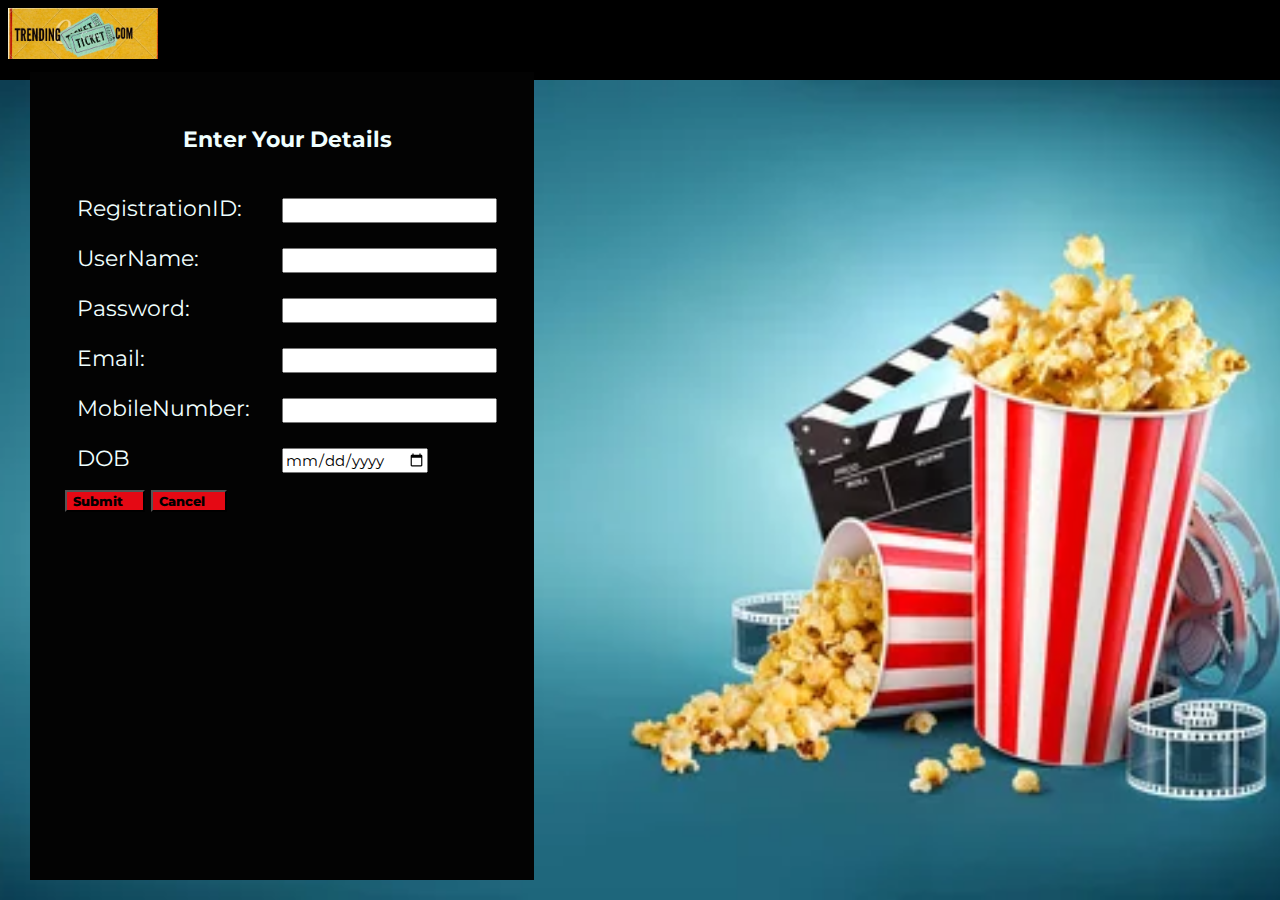
<file: HTML_and_CSS_Assignment/index.html>
<!DOCTYPE html>
<html lang="en">
<head>
    <meta charset="UTF-8">
    <meta http-equiv="X-UA-Compatible" content="IE=edge">
    <meta name="viewport" content="width=device-width, initial-scale=1.0">
    <title>TrensdingTicket</title>
    <link rel="stylesheet" href="style-home.css">
    <link href="https://cdn.jsdelivr.net/npm/bootstrap@5.0.0-beta2/dist/css/bootstrap.min.css" rel="stylesheet" integrity="sha384-BmbxuPwQa2lc/FVzBcNJ7UAyJxM6wuqIj61tLrc4wSX0szH/Ev+nYRRuWlolflfl" crossorigin="anonymous">
    <link rel="preconnect" href="https://fonts.gstatic.com">
<link href="https://fonts.googleapis.com/css2?family=Montserrat&display=swap" rel="stylesheet">
</head>
<body style="background-color: black;">
    <nav class="navbar navbar-expand-lg navbar-light bg-custom">
        <div class="container">
          <a class="navbar-brand" href="#">
              <img src="./image/logo.png" style="width: 150px"/>
          </a>
           
          <div >
            <ul class="navbar-nav me-auto mb-2 mb-lg-0">
            
              <li class="nav-item" style="padding: 10px;">
                <a href="./playing.html">
                  <button class="btn btn-custom">
                       
                      Now Showing
                   
                  </button>
              </a>
              </li>
              <li class="nav-item" style="padding: 10px;">
      <a href="booking.html">

        <button class="btn btn-custom">
             
                Buy Ticket
             
        </button>
    </a>
              </li>
              

              <li class="nav-item"style="padding: 10px;">
                <a class="nav-link active" aria-current="page" href="./index.html">Home</a>
              </li>
              
            </ul>
            
          </div>
        </div>
    </nav>

    <div  class="bg-img">
 

<div class = "formData" >
<form id="FormData" action = "#" >
  <center>
  <h4>Enter Your Details</h4>
  </center>
  <table>
  <tr>
    <td>RegistrationID:</td>
    <td> <input type = "text" name = "name" required></td>
  </tr>
  
  <tr>
    <td>UserName:</td>
    <td> <input type = "text" name = "name" pattern="(?=.*[a-zA-Z])"title="Must contain only text and not numeric field" required></td>
  </tr>
  <tr>
    <td>Password:</td>
    <td> <input type = "password" id="psw" name="psw" pattern="(?=.*\d)(?=.*[a-z])(?=.*[A-Z]).{8,}" 
      title="Must contain at least one number and one uppercase and lowercase letter, and at least 8 or more characters" requiredname = "name" required></td>
  </tr>
  <tr>
    <td>Email:</td>
    <td> <input type = "email" name = "name" required></td>
  </tr>
  <tr>
    <td>MobileNumber:</td>
    <td> <input type = "tel" name = "name"  required></td>
  </tr>
  <tr>
    <td>DOB</td>
    <td> <input type = "date" name = "name" required></td>
  </tr>
</table>
  <tr>
    <td>
        
      <button class="btn btn-custom">
             
        Submit
     
</button>
        
    </td>
    <td>
        
      <button class="btn btn-custom">
             
        Cancel
     
</button>
        
    </td>
</tr>

  


</form>

  
    <script src="https://cdn.jsdelivr.net/npm/@popperjs/core@2.6.0/dist/umd/popper.min.js" integrity="sha384-KsvD1yqQ1/1+IA7gi3P0tyJcT3vR+NdBTt13hSJ2lnve8agRGXTTyNaBYmCR/Nwi" crossorigin="anonymous"></script>
    <script src="https://cdn.jsdelivr.net/npm/bootstrap@5.0.0-beta2/dist/js/bootstrap.min.js" integrity="sha384-nsg8ua9HAw1y0W1btsyWgBklPnCUAFLuTMS2G72MMONqmOymq585AcH49TLBQObG" crossorigin="anonymous"></script>
</body>
</html>
</file>
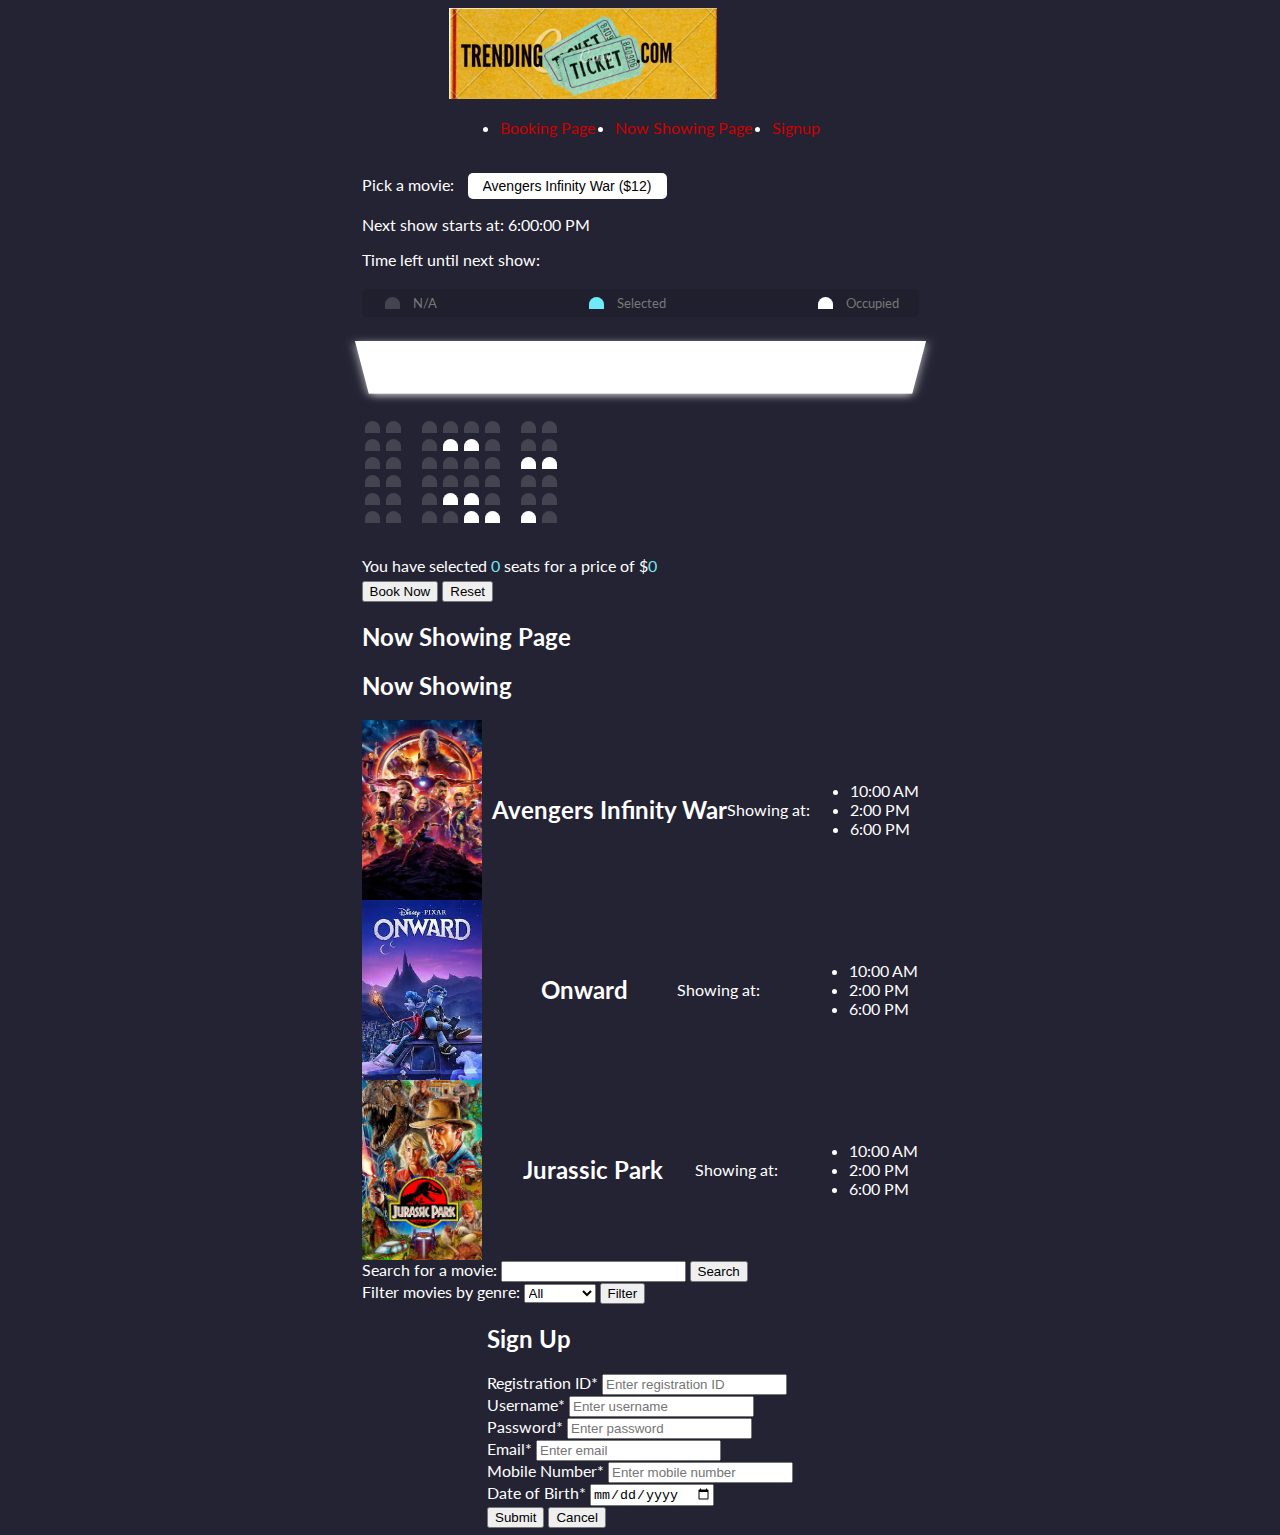
<file: JavaScript_Assignment/index.html>
<!DOCTYPE html>
<html lang="en">
  <head>
    <meta charset="UTF-8" />
    <meta http-equiv="X-UA-Compatible" content="IE=edge" />
    <meta name="viewport" content="width=device-width, initial-scale=1.0" />
    <link rel="stylesheet" href="style.css" />
    <title>Movie Seat Booking</title>
  </head>
<body>
  <header>
		<div>
      <img class="main-logo" src="images/logo.png"/>
    </div>
		<nav>
			<ul class="navbar">
				<li><a href="#booking-page">Booking Page</a></li>
				<li><a href="#now-showing-page">Now Showing Page</a></li>
        <li><a href="#Signup">Signup</a></li>
			</ul>
		</nav>
	</header>
  <body><div>

  
    <div class="movie-container">
      <label>Pick a movie:</label>
      <select id="movie"> 
        <option value="12">Avengers Infinity War ($12)</option>
        <option value="8">Onward ($8)</option>
        <option value="10">Jurassic Park ($10)</option>
      </select> <p>Next show starts at: <span id="show-time"></span></p>
      <p>Time left until next show: <span id="countdown"></span></p>
      


    </div>

    <ul class="showcase">
      <li>
        <div class="seat"></div>
        <small>N/A</small>
      </li>

      <li>
        <div class="seat selected"></div>
        <small>Selected</small>
      </li>

      <li>
        <div class="seat occupied"></div>
        <small>Occupied</small>
      </li>
    </ul>

    <div class="container">
      <div class="screen"></div>
      <div class="row">
        <div class="seat"></div>
        <div class="seat"></div>
        <div class="seat"></div>
        <div class="seat"></div>
        <div class="seat"></div>
        <div class="seat"></div>
        <div class="seat"></div>
        <div class="seat"></div>
      </div>
      <div class="row">
        <div class="seat"></div>
        <div class="seat"></div>
        <div class="seat"></div>
        <div class="seat occupied"></div>
        <div class="seat occupied"></div>
        <div class="seat"></div>
        <div class="seat"></div>
        <div class="seat"></div>
      </div>

      <div class="row">
        <div class="seat"></div>
        <div class="seat"></div>
        <div class="seat"></div>
        <div class="seat"></div>
        <div class="seat"></div>
        <div class="seat"></div>
        <div class="seat occupied"></div>
        <div class="seat occupied"></div>
      </div>

      <div class="row">
        <div class="seat"></div>
        <div class="seat"></div>
        <div class="seat"></div>
        <div class="seat"></div>
        <div class="seat"></div>
        <div class="seat"></div>
        <div class="seat"></div>
        <div class="seat"></div>
      </div>

      <div class="row">
        <div class="seat"></div>
        <div class="seat"></div>
        <div class="seat"></div>
        <div class="seat occupied"></div>
        <div class="seat occupied"></div>
        <div class="seat"></div>
        <div class="seat"></div>
        <div class="seat"></div>
      </div>

      <div class="row">
        <div class="seat"></div>
        <div class="seat"></div>
        <div class="seat"></div>
        <div class="seat"></div>
        <div class="seat occupied"></div>
        <div class="seat occupied"></div>
        <div class="seat occupied"></div>
        <div class="seat"></div>
      </div>
    </div>

    <p class="text">
      You have selected <span id="count">0</span> seats for a price of $<span id="total">0</span>
    </p>
    <button type="submit">Book Now</button>
    <button id="reset-btn">Reset</button>

    <section id="now-showing-page">
			<h2>Now Showing Page</h2>
      <div id="now-showing">
        <h2>Now Showing</h2>
        <div class="movie">
          <img src="images/ai2018.jpg" alt="Avengers Infinity War">
          <h2>Avengers Infinity War</h2>
          <p>Showing at:</p>
          <ul>
            <li>10:00 AM</li>
            <li>2:00 PM</li>
            <li>6:00 PM</li>
          </ul>
        </div>
    <div class="movie">
      <img src="images/onward.jpg" alt="Onward">
      <h2>Onward</h2>
      <p>Showing at:</p>
      <ul>
        <li>10:00 AM</li>
        <li>2:00 PM</li>
        <li>6:00 PM</li>
      </ul>
    </div>
    
    <div class="movie">
      <img src="images/jp1993.jpg" alt="Jurassic Park">
      <h2>Jurassic Park</h2>
      <p>Showing at:</p>
      <ul>
        <li>10:00 AM</li>
        <li>2:00 PM</li>
        <li>6:00 PM</li>
      </ul>
    </div>
    
			<form>
				<label for="search">Search for a movie:</label>
				<input type="text" id="search" name="search">
				<button type="submit">Search</button>
			</form>
			<form>
				<label for="genre">Filter movies by genre:</label>
				<select id="genre">
					<option value="all">All</option>
					<option value="action">Action</option>
					<option value="comedy">Comedy</option>
					<option value="drama">Drama</option>
				</select>
				<button type="submit">Filter</button>
			</form>
      
			
		</section>
    <script src="script.js"></script>
  </div>

  <!-- Sign-up page -->
<div id="Signup">
  <h2>Sign Up</h2>
  <form action="#" method="post">
  <label for="reg_id">Registration ID*</label>
  <input type="text" id="reg_id" name="reg_id" placeholder="Enter registration ID" pattern="[0-9A-Za-z]{8}" title="Registration ID should contain 8 alphanumeric characters" required>
<br/>
  <label for="username">Username*</label>
  <input type="text" id="username" name="username" placeholder="Enter username" pattern="[A-Za-z]+" title="Username should not contain any digits" required>
  <br/>
  <label for="password">Password*</label>
  <input type="password" id="password" name="password" placeholder="Enter password" pattern="(?=.*\d)(?=.*[a-z])(?=.*[A-Z])(?=.*\W).{8,}" title="Password should contain at least one small case letter, one uppercase letter, one digit, one special character, and have a minimum length of 8" required>
  <br/>
  <label for="email">Email*</label>
  <input type="email" id="email" name="email" placeholder="Enter email" required>
  <br/>
  <label for="mobile">Mobile Number*</label>
  <input type="tel" id="mobile" name="mobile" placeholder="Enter mobile number" pattern="[0-9]{10}" title="Mobile number should contain exactly 10 digits" required>
  <br/>
  <label for="dob">Date of Birth*</label>
  <input type="date" id="dob" name="dob" placeholder="DD/MM/YYYY" required>
  <br/>
  <button type="submit">Submit</button>
  <button type="reset">Cancel</button>
</form>

</div>
  </body>
</html>
</file>
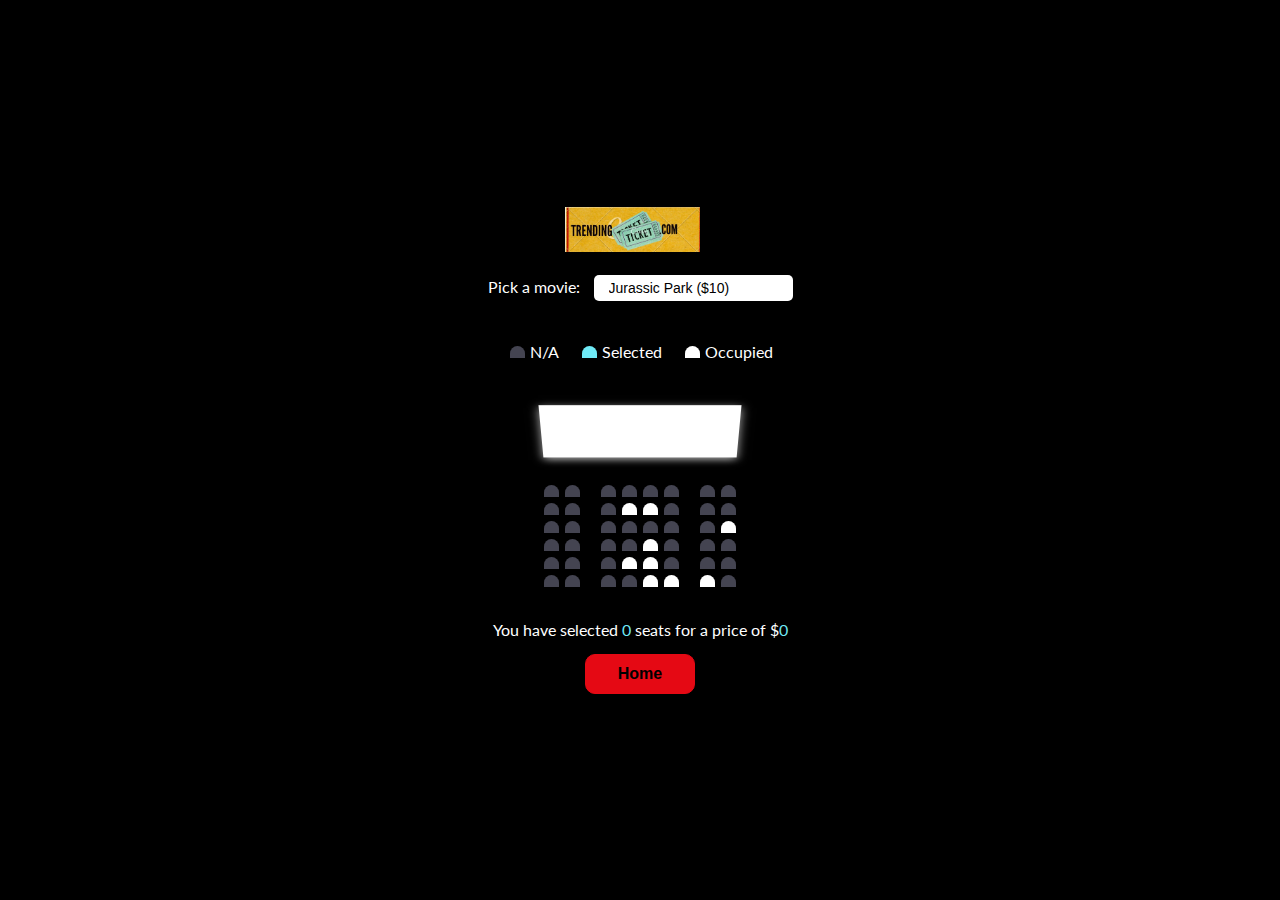
<file: HTML_and_CSS_Assignment/booking.html>
<!DOCTYPE html>
<html lang="en">
  <head>
    <meta charset="UTF-8" />
    <meta name="viewport" content="width=device-width, initial-scale=1.0" />
    <meta http-equiv="X-UA-Compatible" content="ie=edge" />
    <title>Movie Seat Booking</title>
    <link rel="stylesheet" href="style.css">
    
    <style>
      
    </style>
  </head>
  <body>
    
    <div>
      <img class="main-logo" src="./image/logo.png"/>
    </div>

     
    <div class="movie-container">
      <label style="font-size: 1em;">Pick a movie:</label>
      <select id="movie">
        <option value="10">Jurassic Park ($10)</option>
        <option value="12">Onward ($8)</option>
        <option value="8">Avengers Infinity War ($12)</option>
      </select>
    </div>

    <ul class="showcase">
      <li>
        <div id="seat" class="seat"></div>
        <small class="status" style="font-size: 1em;">N/A</small>
      </li>
      <li>
        <div id="seat" class="seat selected"></div>
        <small class="status" style="font-size: 1em;">Selected</small>
      </li>
      <li>
        <div id="seat" class="seat occupied"></div>
        <small class="status" style="font-size: 1em;">Occupied</small>
      </li>
    </ul>

    <div class="container">
      <div class="screen"></div>

      <div class="row">
        <div id="seat" class="seat"></div>
        <div id="seat" class="seat"></div>
        <div id="seat" class="seat"></div>
        <div id="seat" class="seat"></div>
        <div id="seat" class="seat"></div>
        <div id="seat" class="seat"></div>
        <div id="seat" class="seat"></div>
        <div id="seat" class="seat"></div>
      </div>
      <div class="row">
        <div id="seat" class="seat"></div>
        <div id="seat" class="seat"></div>
        <div id="seat" class="seat"></div>
        <div id="seat" class="seat occupied"></div>
        <div id="seat" class="seat occupied"></div>
        <div id="seat" class="seat"></div>
        <div id="seat" class="seat"></div>
        <div id="seat" class="seat"></div>
      </div>
      <div class="row">
        <div id="seat" class="seat"></div>
        <div id="seat" class="seat"></div>
        <div id="seat" class="seat"></div>
        <div id="seat" class="seat"></div>
        <div id="seat" class="seat"></div>
        <div id="seat" class="seat"></div>
        <div id="seat" class="seat"></div>
        <div id="seat" class="seat occupied"></div>
      </div>
      <div class="row">
        <div id="seat" class="seat"></div>
        <div id="seat" class="seat"></div>
        <div id="seat" class="seat"></div>
        <div id="seat" class="seat"></div>
        <div id="seat" class="seat occupied"></div>
        <div id="seat" class="seat"></div>
        <div id="seat" class="seat"></div>
        <div id="seat" class="seat"></div>
      </div>
      <div class="row">
        <div id="seat" class="seat"></div>
        <div id="seat" class="seat"></div>
        <div id="seat" class="seat"></div>
        <div id="seat" class="seat occupied"></div>
        <div id="seat" class="seat occupied"></div>
        <div id="seat" class="seat"></div>
        <div id="seat" class="seat"></div>
        <div id="seat" class="seat"></div>
      </div>
      <div class="row">
        <div id="seat" class="seat"></div>
        <div id="seat" class="seat"></div>
        <div id="seat" class="seat"></div>
        <div id="seat" class="seat"></div>
        <div id="seat" class="seat occupied"></div>
        <div id="seat" class="seat occupied"></div>
        <div id="seat" class="seat occupied"></div>
        <div id="seat" class="seat"></div>
      </div>
    </div>

    <p class="text" style="font-size: 1em;margin:0px 0px 15px 0px">
      You have selected <span id="count">0</span> seats for a price of $<span
        id="total"
        >0</span
      >
    </p>

    <a href="./index.html">
      <button class="btn-home">
        Home
      </button>
    </a>
    

    <script>
     
      var count=0;
      var seats=document.getElementsByClassName("seat");
      for(var i=0;i<seats.length;i++){
        var item=seats[i];
        
        item.addEventListener("click",(event)=>{
          var price= document.getElementById("movie").value;

          if (!event.target.classList.contains('occupied') && !event.target.classList.contains('selected') ){
          count++;
          
          var total=count*price;
          event.target.classList.add("selected");
          document.getElementById("count").innerText=count;
          document.getElementById("total").innerText=total;

          }
        })
      }
    </script>
  </body>
</html>
</file>
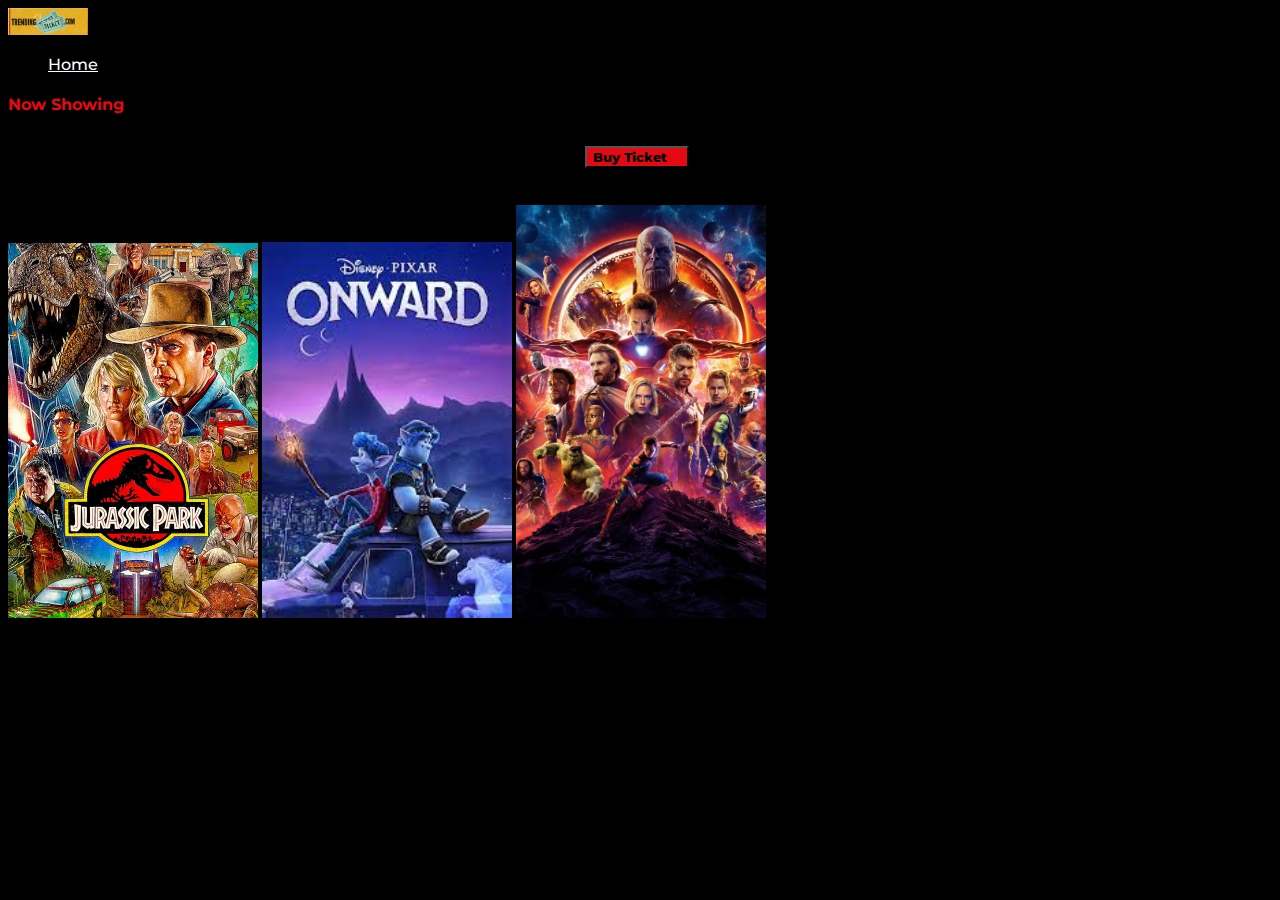
<file: HTML_and_CSS_Assignment/playing.html>
<!DOCTYPE html>
<html lang="en">
<head>
    <meta charset="UTF-8">
    <meta http-equiv="X-UA-Compatible" content="IE=edge">
    <meta name="viewport" content="width=device-width, initial-scale=1.0">
    <title>TrendingTicket</title>
    <link rel="stylesheet" href="style-home.css">
    <link href="https://cdn.jsdelivr.net/npm/bootstrap@5.0.0-beta2/dist/css/bootstrap.min.css" rel="stylesheet" integrity="sha384-BmbxuPwQa2lc/FVzBcNJ7UAyJxM6wuqIj61tLrc4wSX0szH/Ev+nYRRuWlolflfl" crossorigin="anonymous">
    <link rel="preconnect" href="https://fonts.gstatic.com">
<link href="https://fonts.googleapis.com/css2?family=Montserrat&display=swap" rel="stylesheet">
</head>
<body style="background-color: black;">
    <nav class="navbar navbar-expand-lg navbar-light bg-custom">
        <div class="container">
          <a class="navbar-brand" href="#">
              <img src="./image/logo.png" style="width:80px"/>
          </a>
           
          <div >
            <ul class="navbar-nav me-auto mb-2 mb-lg-0">
              <li class="nav-item">
                <a class="nav-link active" aria-current="page" href="./index.html">Home</a>
              </li>            
            </ul>
            
          </div>
        </div>
    </nav>

    <div>
        <h4 style="color: #E50914; font-weight: 700;" class="text-center my-4">Now Showing</h4>
    </div>
    <div class="btn-collection-playing my-4">
        
        
        
        <a href="booking.html">
  
          <button class="btn btn-custom">
               
                  Buy Ticket
               
          </button>
      </a>
  
      
      </div>
    
    <div class="container">
        <div class="row justify-content-around align-items-center">
            <img src="./image/jp1993.jpg" class="img-card col-lg-4 col-md-6 col-sm-12 col-12" style="max-width: 250px;width:90%"/>
    
            <img src="./image/onward.jpg" class="img-card col-lg-4 col-md-6 col-sm-12 col-12" style="max-width: 250px;width:90%"/>
    
            <img src="./image/ai2018.jpg" class="img-card col-lg-4 col-md-6 col-sm-12 col-12" style="max-width: 250px;width:90%"/>
    
        </div>
    </div>


    <script src="https://cdn.jsdelivr.net/npm/@popperjs/core@2.6.0/dist/umd/popper.min.js" integrity="sha384-KsvD1yqQ1/1+IA7gi3P0tyJcT3vR+NdBTt13hSJ2lnve8agRGXTTyNaBYmCR/Nwi" crossorigin="anonymous"></script>
    <script src="https://cdn.jsdelivr.net/npm/bootstrap@5.0.0-beta2/dist/js/bootstrap.min.js" integrity="sha384-nsg8ua9HAw1y0W1btsyWgBklPnCUAFLuTMS2G72MMONqmOymq585AcH49TLBQObG" crossorigin="anonymous"></script>
</body>
</html>
</file>
<file: HTML_and_CSS_Assignment/style-home.css>
.bg-custom{
    background-color: black;
     
}

td{
    padding: 10px;
}


*{
    font-family: 'Montserrat', sans-serif;
}

.nav-link{
    color: white !important;
    font-weight: 500 !important;
}

.btn-custom{
    background-color: #E50914 !important;
    font-weight: 800 !important;
    color:black !important;
    padding-right: 20px;
     
}

.btn-collection{
     
    max-width: 241px;
    margin:  2em auto;
}

.img-card{
    margin: 5px 0px;
    transition: .1s;
}
.img-card:hover{
    transform: scale(1.04);
    cursor: pointer;
}
.bg-img {
    /* The image used */
    background-image: url("./image/banner.jpg");
  
    /* Control the height of the image */
    min-height: 550px;
  
    /* Center and scale the image nicely */
    background-position: center;
    background-size: cover;
    position: fixed;
    top: 80px;
    left: 0;
    right: 0;
    bottom: 0;

  }


.btn-collection-playing{
     
    max-width: 110px;
    margin:  2em auto;
}

.formData {
    padding-top: 0px;
    padding-bottom: 20px;
    padding-left: 10px;
    background-color: rgb(3, 3, 3);
    height: 330x;
    position:fixed;
    left: 30px;
    top: 72px;
    bottom: 20px;

    }
    form {
    font-size: 22px;
    padding: 25px;
    color: azure;
    }
    form input {
        
    margin-left: 10px;
    font-size: 15px;
    }
</file>
<file: JavaScript_Assignment/style.css>
@import url('https://fonts.googleapis.com/css?family=Lato&display=swap');

* {
  box-sizing: border-box;
}

.main-logo{
  width:70%;
  
}

body {
  background-color: #242333;
  display: flex;
  flex-direction: column;
  color: white;
  align-items: center;
  justify-content: center;
  height: auto;
  font-family: 'Lato', 'sans-serif';
}

ul.navbar {
  display: flex;
  justify-content: center;
  align-items: center;
  height: auto;  
}

ul.navbar li {
  margin: 0 10px;
}

ul.navbar li a {
  color: #cc0000;
  text-decoration: none;
}

ul.navbar li a:hover {
  text-decoration: underline;
}

.movie-container {
  margin: 20px 0;
}


.movie-container select {
  background-color: #fff;
  border: 0;
  border-radius: 5px;
  font-size: 14px;
  margin-left: 10px;
  padding: 5px 15px 5px 15px;
  -moz-appearance: none;
  -webkit-appearance: none;
  appearance: none;
}

.container {
  perspective: 1000px;
  margin-bottom: 30px;
}

.seat {
  background-color: #444451;
  height: 12px;
  width: 15px;
  margin: 3px;
  border-top-left-radius: 10px;
  border-top-right-radius: 10px;
}

.seat.selected {
  background-color: #6feaf6;
}

.seat.occupied {
  background-color: #fff;
}

.seat:nth-of-type(2) {
  margin-right: 18px;
}

.seat:nth-last-of-type(2) {
  margin-left: 18px;
}

.seat:not(.occupied):hover {
  cursor: pointer;
  transform: scale(1.2);
}

.showcase .seat:not(.occupied):hover {
  cursor: default;
  transform: scale(1);
}

.showcase {
  background-color: rgba(0, 0, 0, 0.1);
  padding: 5px 10px;
  border-radius: 5px;
  color: #777;
  list-style-type: none;
  display: flex;
  justify-content: space-between;
}

.showcase li {
  display: flex;
  align-items: center;
  justify-content: center;
  margin: 0 10px;
}

.showcase li small {
  margin-left: 10px;
}

.row {
  display: flex;
}

.screen {
  background-color: #fff;
  height: 70px;
  width: 100%;
  margin: 15px 0;
  transform: rotateX(-45deg);
  box-shadow: 0 3px 10px rgba(255, 255, 255, 0.75);
}

p.text {
  margin: 5px 0;
}

p.text span {
  color: #6feaf6;
}

/* CSS for the now-showing page */
.movie {
  display: flex;
  justify-content: space-between;
  align-items: center;
}

.movie img {
  width: 120px;
  height: 180px;
  margin-right: 10px;
}

.movie h2 {
  margin: 0;
}

/* CSS for the Sign-up page */
/* form container */
.form-container {
  margin: 50px auto;
  max-width: 500px;
  background-color: #fff;
  border: 1px solid #ccc;
  border-radius: 5px;
  padding: 20px;
}

/* form header */
.form-header {
  font-size: 24px;
  font-weight: bold;
  margin-bottom: 20px;
}

/* form input fields */
.form-group {
  margin-bottom: 20px;
}

.form-group label {
  display: block;
  font-size: 16px;
  margin-bottom: 5px;
}

.form-group input {
  display: block;
  width: 100%;
  padding: 10px;
  border-radius: 3px;
  border: 1px solid #ccc;
}

/* submit button */
.btn-submit {
  display: block;
  width: 100%;
  padding: 10px;
  background-color: #007bff;
  color: #fff;
  border: none;
  border-radius: 3px;
  cursor: pointer;
}

.btn-submit:hover {
  background-color: #0069d9;
}

/* error message */
.error {
  color: red;
  font-size: 14px;
  margin-top: 5px;
}
</file>
<file: HTML_and_CSS_Assignment/style.css>
@import url('https://fonts.googleapis.com/css?family=Lato&display=swap');

      * {
        box-sizing: border-box;
      }

      .main-logo{
          width:90%;
          max-width: 150px;
      }

      body {
        background-color: #000000;
        color: #fff;
        display: flex;
        flex-direction: column;
        align-items: center;
        justify-content: center;
        height: 100vh;
        font-family: 'Lato', sans-serif;
        margin: 0;
      }

      .movie-container {
        margin: 20px 0;
      }

      .movie-container select {
        background-color: #fff;
        border: 0;
        border-radius: 5px;
        font-size: 14px;
        margin-left: 10px;
        padding: 5px 15px 5px 15px;
        -moz-appearance: none;
        -webkit-appearance: none;
        appearance: none;
      }

      .container {
        perspective: 1000px;
        margin-bottom: 30px;
      }

      .seat {
        background-color: #444451;
        height: 12px;
        width: 15px;
        margin: 3px;
        border-top-left-radius: 10px;
        border-top-right-radius: 10px;
      }

      .seat.selected {
        background-color: #6feaf6;
      }

      .seat.occupied {
        background-color: #fff;
      }

      .seat:nth-of-type(2) {
        margin-right: 18px;
      }

      .seat:nth-last-of-type(2) {
        margin-left: 18px;
      }

      .seat:not(.occupied):hover {
        cursor: pointer;
        transform: scale(1.2);
      }

      .showcase .seat:not(.occupied):hover {
        cursor: default;
        transform: scale(1);
      }

      .showcase {
        background: rgba(0, 0, 0, 0.1);
        padding: 5px 10px;
        border-radius: 5px;
        color: #777;
        list-style-type: none;
        display: flex;
        justify-content: space-between;
      }

      .showcase li {
        display: flex;
        align-items: center;
        justify-content: center;
        margin: 0 10px;
      }

      .showcase li small {
        margin-left: 2px;
      }

      .row {
        display: flex;
      }

      .screen {
        background-color: #fff;
        height: 70px;
        width: 100%;
        margin: 15px 0;
        transform: rotateX(-45deg);
        box-shadow: 0 3px 10px rgba(255, 255, 255, 0.7);
      }

      p.text {
        margin: 5px 0;
      }

      p.text span {
        color: #6feaf6;
      }

      /* body{
        transform: scale(1.4);
      } */


      .status{
          color:white;
      }

      .nav-link{
        color: white !important;
        font-weight: 500 !important;
    }


    .btn-home{
        background-color: #E50914;
        border: 1px solid #E50914;
        padding: .6em 2em;
        border-radius: 10px;
        font-size: 1em;
        font-weight: 600;
        cursor: pointer;
    }

    .btn-home:active{
        border: 0px solid #E50914;
    }
</file>
